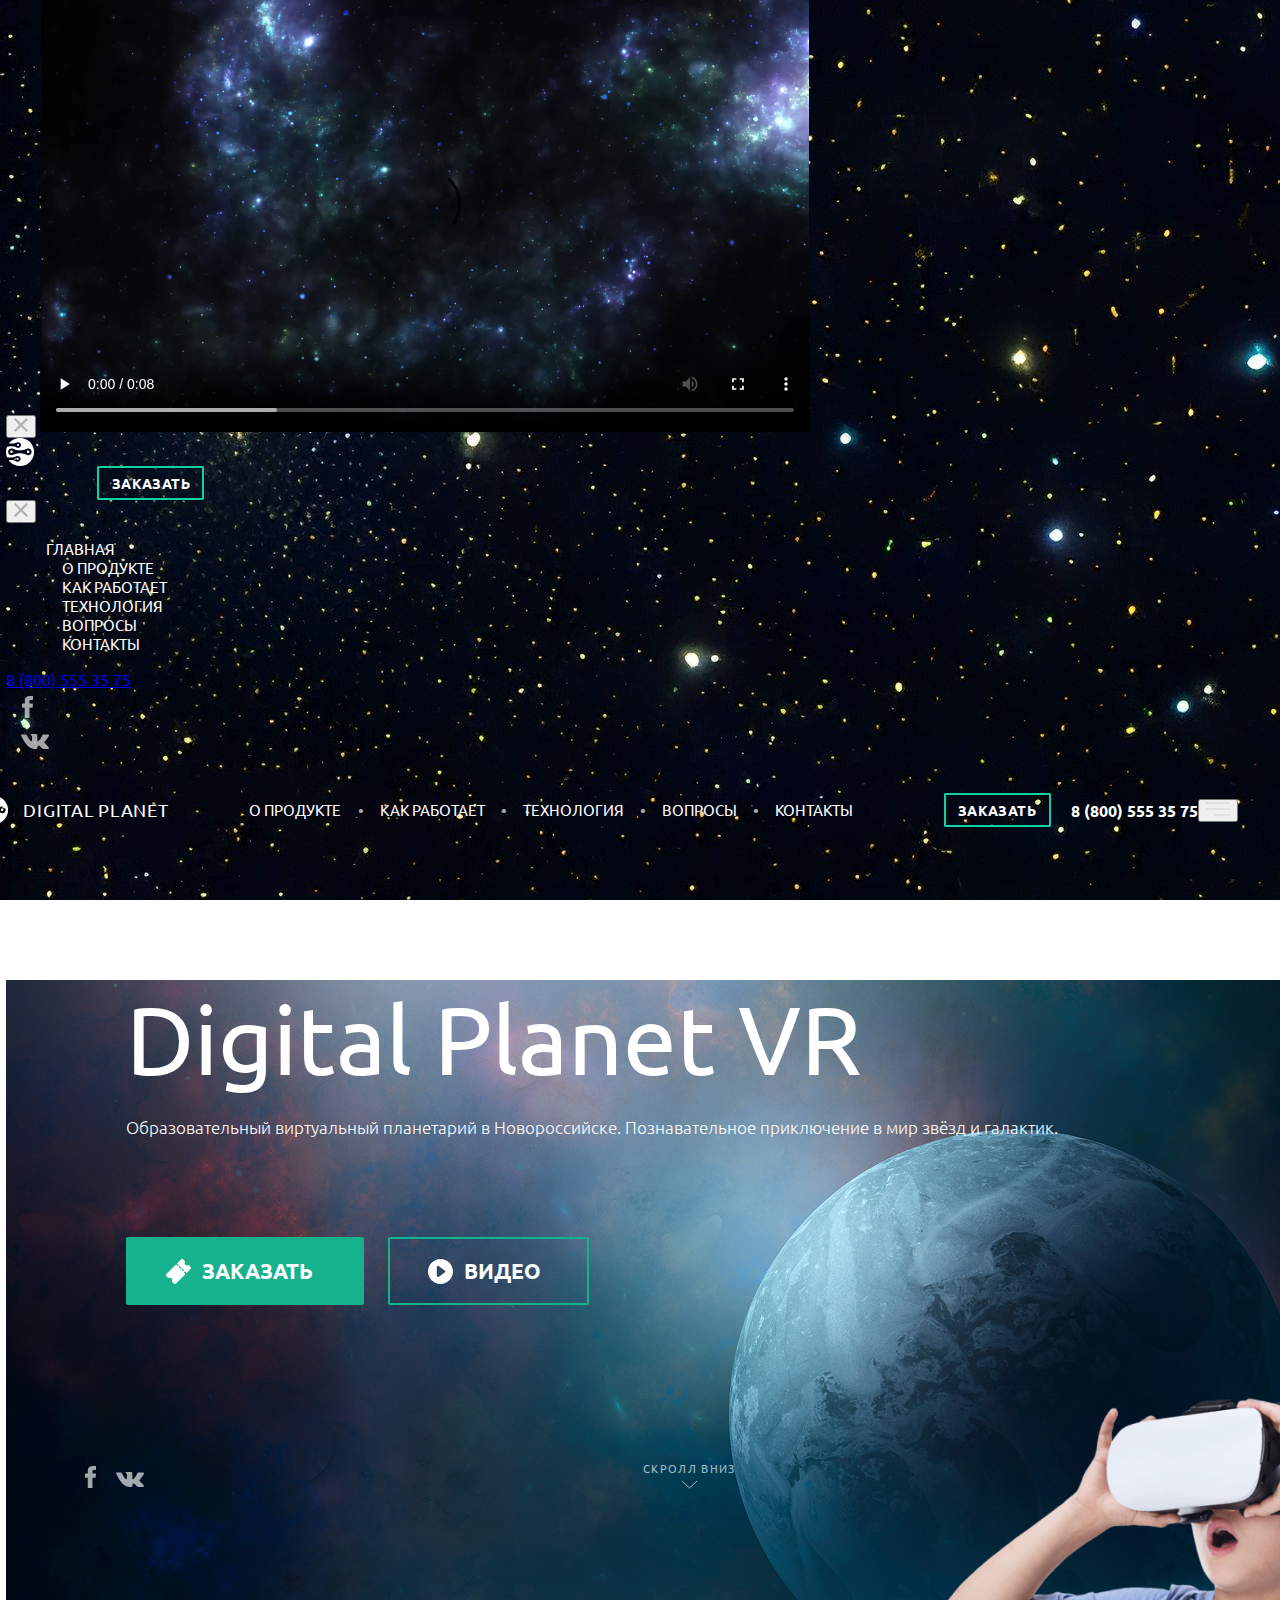
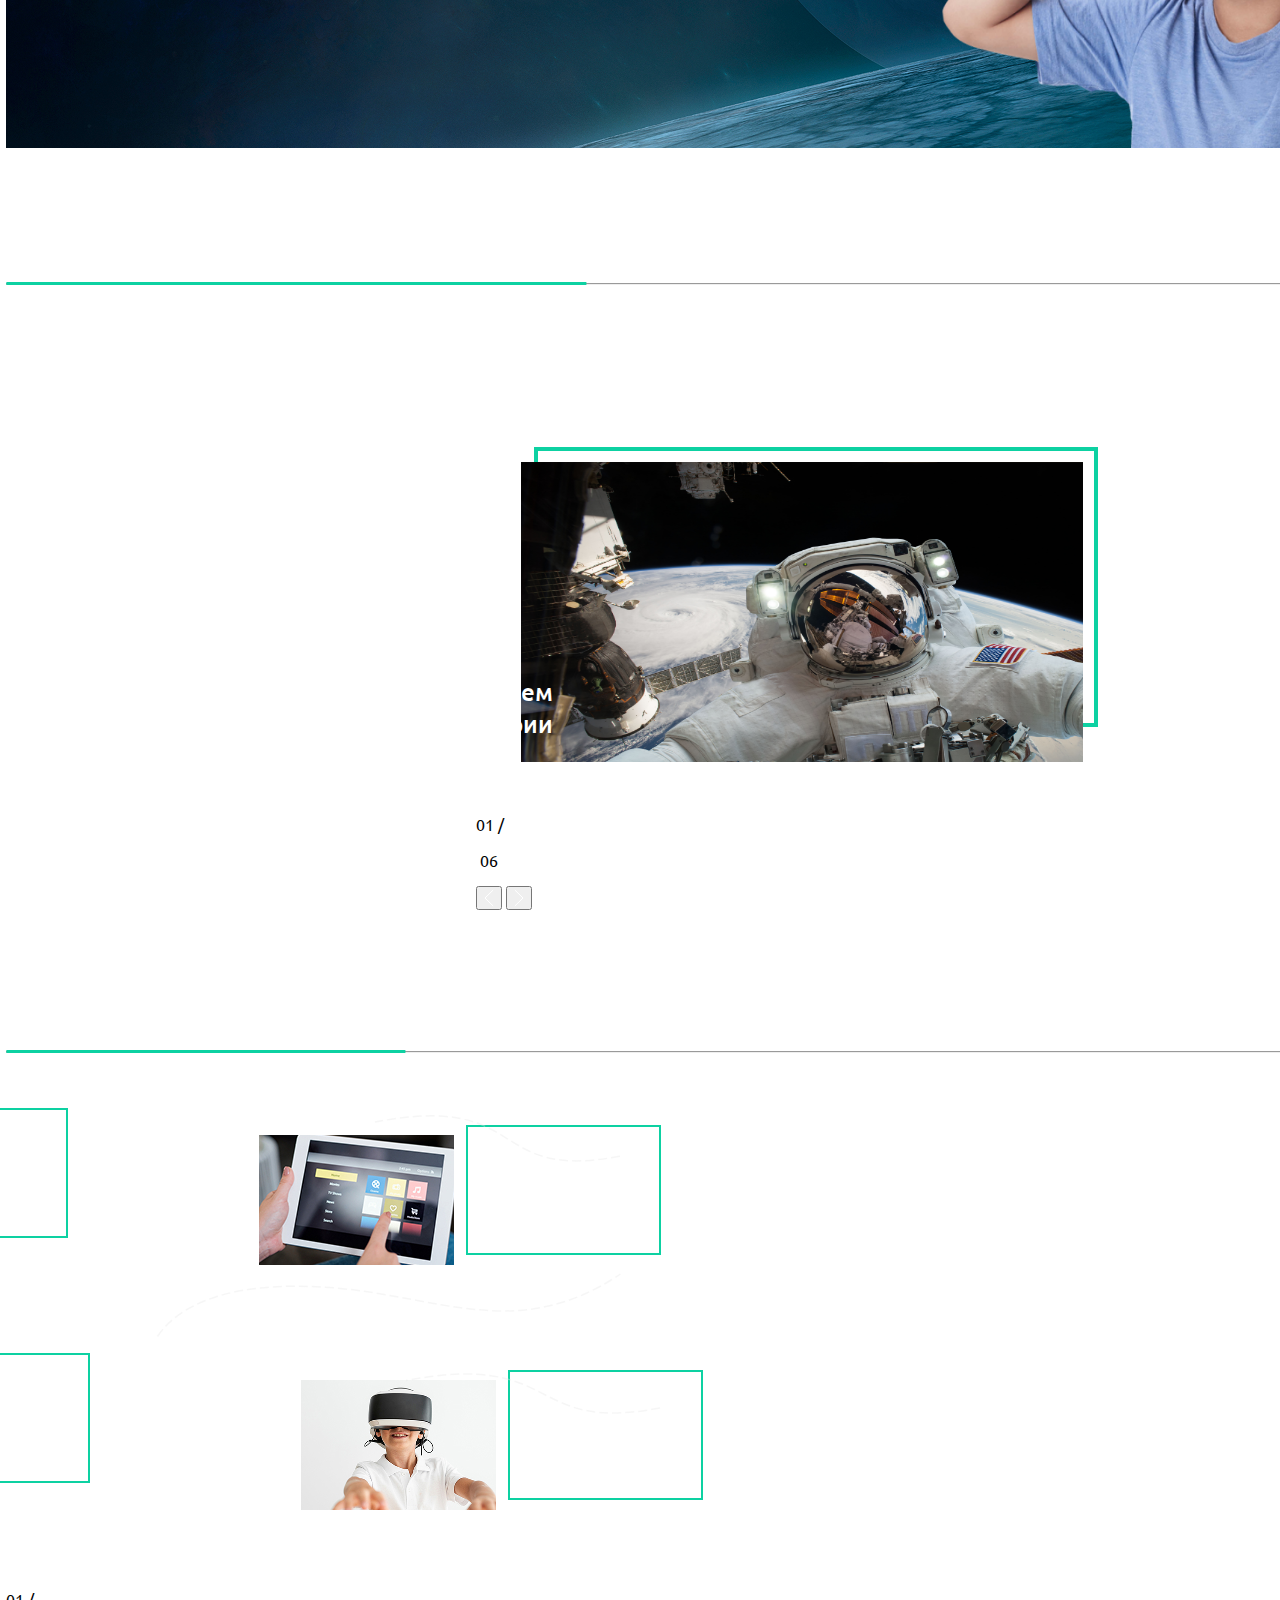
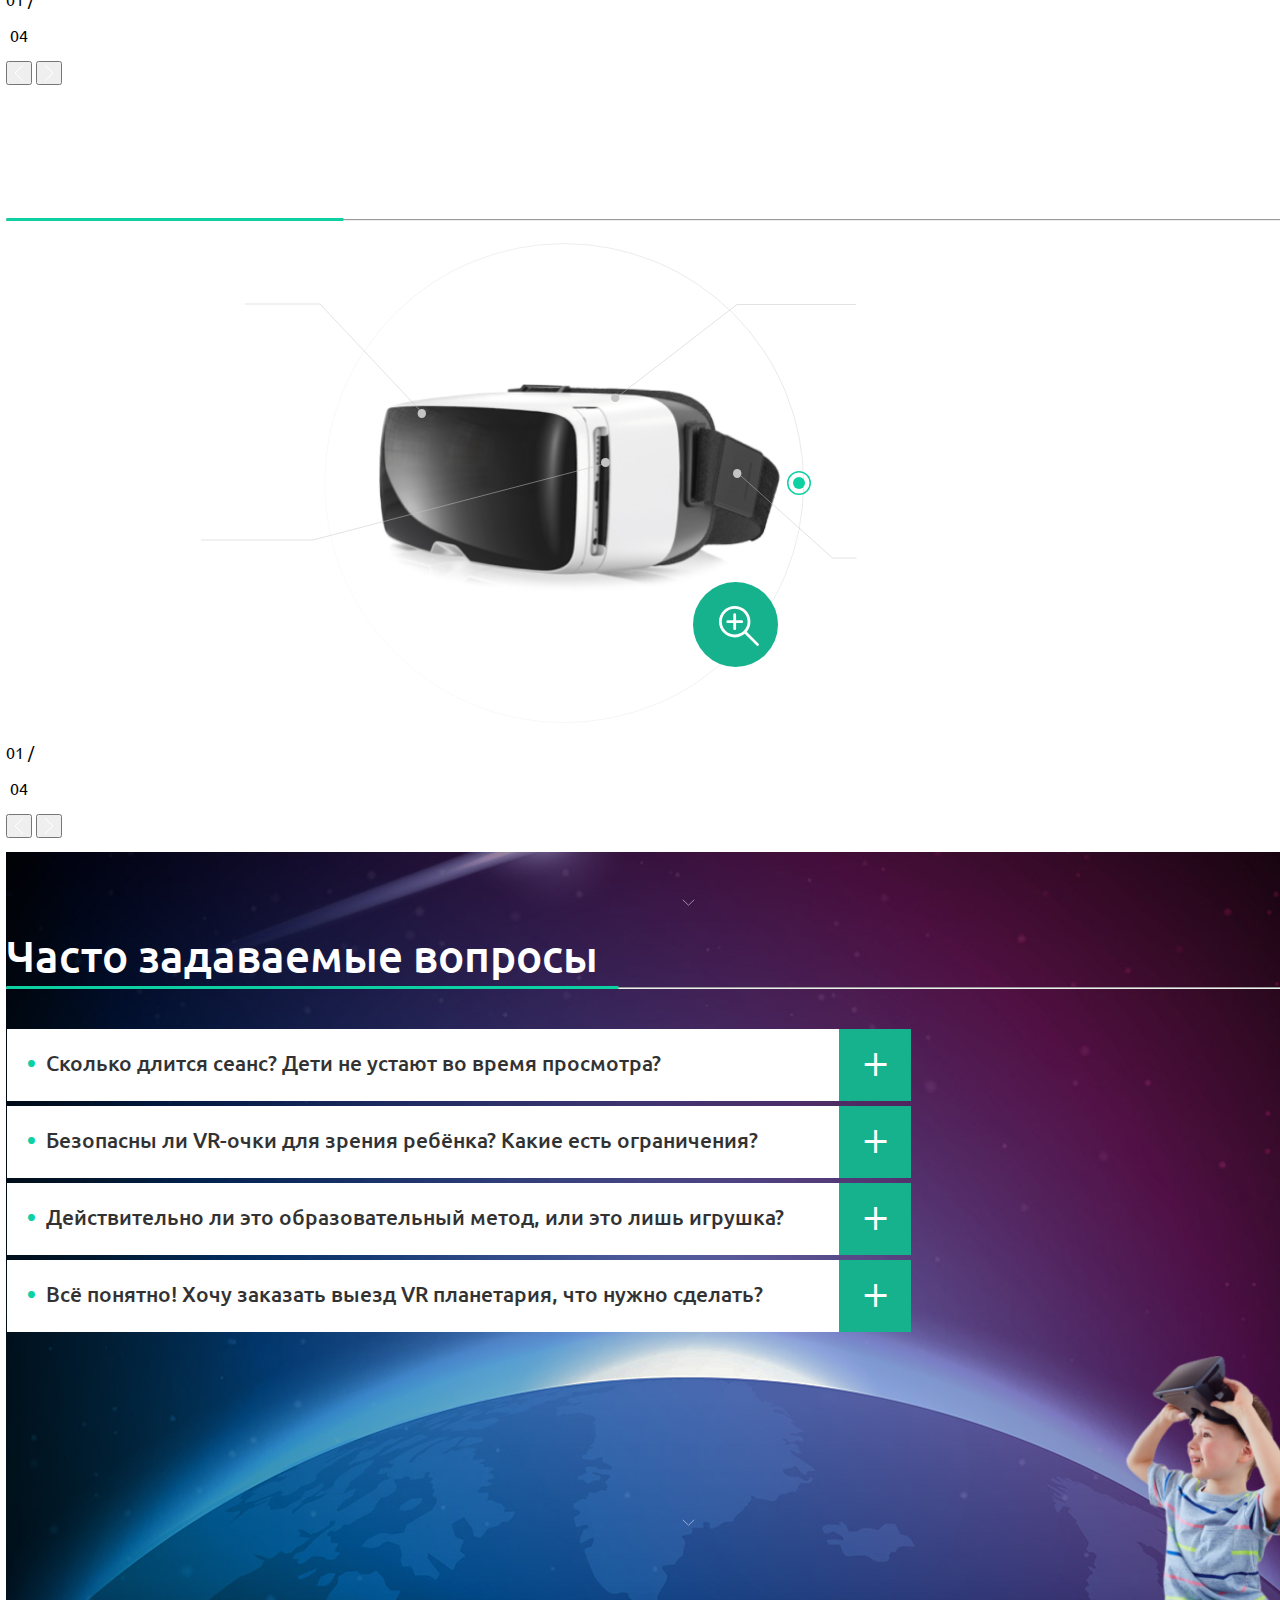
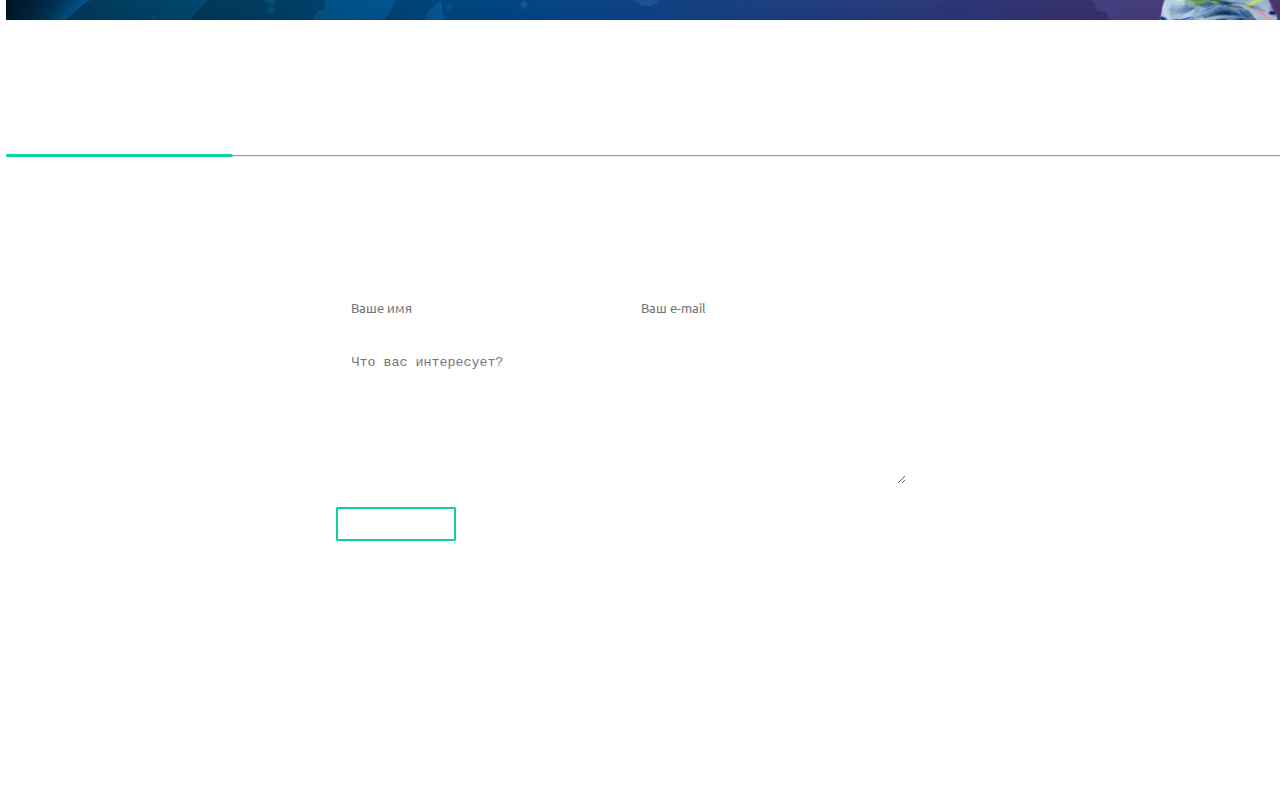
<file: index.html>
<!DOCTYPE html>
<html lang="ru">
    <head>
        <meta charset="utf-8">
        <meta name="viewport" content="width=device-width, initial-scale=1">
        <link href="css/main.css" rel="stylesheet">
        <link rel="preconnect" href="https://fonts.googleapis.com">
        <link rel="preconnect" href="https://fonts.gstatic.com" crossorigin>
        <link href="https://fonts.googleapis.com/css2?family=Ubuntu:ital,wght@0,300;0,400;0,500;0,700;1,300;1,400;1,500;1,700&display=swap" rel="stylesheet">
        <title>Digital Planet</title>
    </head>
    <body>
    <section class="order">
        <button class="order-close-button close-button"><img src="img/cross.svg"></button>
        <h4>Закажите VR планетарий</h4>
        <p>Оставьте ваши контактные данные, мы обработаем заявку в течении двух рабочих дней и перезвоним вам.</p>
        <form class="order-form">
            <input
                type="text"
                id="orderusname" 
                name="order-user-name" 
                placeholder="Ваше имя"
                class="order-input-name"
                required>
            <span class="error" id="nameError">Неверный ввод</span>
            <input
                type="tel"
                id="orderustel" 
                name="order-user-tel" 
                placeholder="Ваш телефон"
                class="order-input-tel"
                required>
            <span class="error" id="telError"></span>
            <input
                type="submit"
                id="suborder"
                name="user-order"
                placeholder="Отправить"
                class="submit-order">
        </form>
    </section>
    <section class="success">
        <button class="success-close-button close-button"><img src="img/cross.svg"></button>
        <img class="success-img" src="img/Success.png" width="60" height="60">
        <h4>Сообщение успешно отправлено!</h4>
        <p>Мы обязательно свяжемся с вами в ближайшее время и подробно ответим на ваш вопрос, будьте на связи!</p>
        <button class="success-ok">ок</button>
    </section>
    <section class="video">
        <button class="video-close-button"><img src="img/cross.svg"></button>
        <video width="770" height="432" controls> 
            <source src="img/215697_tiny.mp4" type="video/mp4">
        </video>
    </section>
    <section class="mobile-menu">
        <div class="menu-header">
            <a class="logo menu-logo" href="index.html">
                <img class="logoreg" src="img/logo.svg"> 
                <img class="logohover" src="img/logo-hover.svg">
            </a>
            <button class="header-order menu-header-order">Заказать</button>
            <button class="menu-close-button"><img src="img/cross.svg"></button>
        </div>
        <ul class="menu-page-list">
            <li class="page-title">
                <button class="page-title-button main-page-button">Главная</button>
            </li>
            <li class="page-title">
                <button class="page-title-button about-button">О продукте</button>
            </li>
            <li class="page-title">
                <button class="page-title-button how-button">Как работает</button>
            </li>
            <li class="page-title">
                <button class="page-title-button tech-button">Технология</button>
            </li>
            <li class="page-title">
                <button class="page-title-button QA-button">Вопросы</button>
            </li>
            <li class="page-title">
                <button class="page-title-button contacts-button">Контакты</button>
            </li>                
        </ul>
        <a class="menu-telephone" href="tel:88005553575">8 (800) 555 35 75</a>
        <div class="menu-social-networks">
            <a class="facebook" href="https://facebook.com"><img src="img/fb.svg" width="11" height="22"></a>
            <a class="vk" href="https://vk.com"><img src="img/vk.svg" width="28" height="15"></a>
        </div>
    </section>       
    <section class="page">
        <header>
            <a class="logo" href="index.html">
                <img class="logoreg" src="img/logo.svg"> 
                <img class="logohover" src="img/logo-hover.svg">
                <p>Digital Planet</p>
            </a>
            <ul class="page-list">
                <li class="page-title">
                    <button class="page-title-button about-button">О продукте</button>
                </li>
                <li>•</li>
                <li class="page-title">
                    <button class="page-title-button how-button">Как работает</button>
                </li>
                <li>•</li>
                <li class="page-title">
                    <button class="page-title-button tech-button">Технология</button>
                </li>
                <li>•</li>
                <li class="page-title">
                    <button class="page-title-button QA-button">Вопросы</button>
                </li>
                <li>•</li>
                <li class="page-title">
                    <button class="page-title-button contacts-button">Контакты</button>
                </li>                
            </ul>
            <button class="header-order">Заказать</button>
            <a class="telephone" href="tel:88005553575">8 (800) 555 35 75</a>
            <button class="menu">
                <img src="img/menu.svg">
        </header> 
    <section class="bg-1">
    <section class="main-page part">
        <main class="main-main-page">
            <h1> Digital Planet VR</h1>
            <p class="main-description">Образовательный виртуальный планетарий в Новороссийске.
                Познавательное приключение в мир звёзд и галактик.</p>
            <div class="main-buttons">
                <button class="main-button main-button-order">
                    <img class="main-button-pic" src="img/order-pic.svg">
                    <p class="main-button-text">Заказать</p>
                </button>
                <button class="main-button main-button-video">
                    <img class="main-button-pic" src="img/vid-pic.svg">
                    <p class="main-button-text">Видео</p>
            </button>
            </div>
        </main>
        <footer class="main-page-footer">            
            <div class="social-networks">
                <a class="facebook" href="https://facebook.com"><img src="img/fb.svg" width="11" height="22"></a>
                <a class="vk" href="https://vk.com"><img src="img/vk.svg" width="28" height="15"></a>
            </div>
            <button class="main-page-scroll">
                <p>Скролл вниз</p> 
                <img src="img/scroll.svg"> 
            </button>
        </footer>
    </section>
    </section>
    <section class="bg-2">
    <section class="container">
    <section class="about part">
        <main class="about-main">
            <h2 class="about-title">Что такое VR-планетарий?&nbsp&nbsp</h2>
            <hr class="underline">
            <div class="about-flex">
                    <p class="about-description">Это образовательная программа, использующая технологию виртуальной реальности. <br> <br>
                        Зрителям выдаются очки виртуальной реальности, оператор запускает сеанс планетария на всех очках одновременно. В коллекции фильмов идут обучающие картины о космосе, астрономии  и обществознании. <br> <br>
                        За счёт реалистичности  и имитации игры такое обучение повышает мотивацию и стимулирует активную мозговую деятельность ребёнка. </p>
                    <div class="about-gallery-section">
                        <article class="about-gallery">
                            <div class="gallery-rectangle"></div>
                            <ul class="gallery">
                                <li class="gallery-image gallery-shown"><img src="img/astronaut.jpg" height="300" width="561.82"></li>
                                <li class="gallery-image gallery-hidden"><img src="img/pic1.jpg" height="300" width="561.82"></li>
                                <li class="gallery-image gallery-hidden"><img src="img/pic2.jpg" height="300" width="561.82"></li>
                                <li class="gallery-image gallery-hidden"><img src="img/pic3.jpg" height="300" width="561.82"></li>
                                <li class="gallery-image gallery-hidden"><img src="img/pic4.jpg" height="300" width="561.82"></li>
                                <li class="gallery-image gallery-hidden"><img src="img/pic5.jpg" height="300" width="561.82"></li>
                            </ul>
                            <h3 class="about-gallery-title"> Что показываем в планетарии</h3>
                        </article>
                        <article class = "switch-buttons gallery-buttons">
                            <p>&nbsp</p><p class="switch-count switch-count-gallery">01 /</p><p class="switch-count-all">&nbsp06</p>
                            <button class="switch switch-back gallery-switch-back">
                                <img class="switchbackreg" src="img/switch.svg">
                                <img class="switchbackhover" src="img/switchhover.svg">
                            </button>
                            <button class="switch switch-forward gallery-switch-forward">
                                <img class="switchforwardreg" src="img/switch.svg">
                                <img class="switchforwardhover" src="img/switchhover.svg">
                            </button>
                        </article>
                    </div>
                </div>
        </main>
        <footer class="about-footer">            
            <button class="scroll"> <img class="scroll-img" src="img/scroll.svg"> </button>
        </footer>
    </section>
    <section class="how part">
        <main class="how-main">
            <img class="path-1" src="img/paths/1-2.svg">
            <img class="path-2" src="img/paths/2-3.svg">
            <img class="path-3" src="img/paths/3-4.svg">
            <h2 class="how-title">Как это работает?&nbsp&nbsp</h2>
            <hr class="underline">
            <ul class="how-sequence">
                <li class = "how-action how-action-1 how-shown">
                    <div class = "action-photo">
                        <div class="action-number">
                            <p>1</p>
                        </div>
                        <img class="action-img" src="img/action-1.jpg" width="195" height="130">
                        <div class="action-rectangle"></div>
                    </div>
                    <div class= "action-caption">
                        <h4 class="action-title">Готовим
                            инвентарь</h4>
                        <p class="action-caption-text">Наши специалисты готовят каждые VR-очки к использованию, обрабатывая устройства специальным средством для ухода после каждого сеанса.</p>
                    </div>
                </li>
                <li class = "how-action how-action-2 how-hidden">
                    <div class = "action-photo">
                        <div class="action-number">
                            <p>2</p>
                        </div>
                        <img class="action-img" src="img/action-2.jpg" width="195" height="130">
                        <div class="action-rectangle"></div>
                    </div>
                    <div class= "action-caption">
                        <h4 class="action-title">Выбираем фильм</h4>
                        <p class="action-caption-text">В нашем архиве есть образовательные фильмы по теме космоса, астрологиии обществознания. Мы работаем с самым крупным производителем мультимедиа продуктов в РФ.</p>
                    </div>
                </li>
                    <li class = "how-action how-action-3 how-hidden">
                    <div class = "action-photo">
                        <div class="action-number">
                            <p>3</p>
                        </div>
                        <img class="action-img" src="img/action-3.jpg" width="195" height="130">
                        <div class="action-rectangle"></div>
                    </div>
                    <div class= "action-caption">
                        <h4 class="action-title">Надеваем VR-очки</h4>
                        <p class="action-caption-text">Ученики получают VR-очки, наш техник помогает им разобраться как правильно надеть очки и закрепить их на голове. Для ребят со зрением, отличным от 100%, техник настраивает диоптрии.</p>
                    </div>
                </li>
                <li class = "how-action how-action-4 how-hidden">
                    <div class = "action-photo">
                        <div class="action-number">
                            <p>4</p>
                        </div>
                        <img class="action-img" src="img/action-4.jpg" width="195" height="130">
                        <div class="action-rectangle"></div>
                    </div>
                    <div class= "action-caption">
                        <h4 class="action-title">Исследуем галактики!</h4>
                        <p class="action-caption-text">Ребята окунаются в виртуальные миры и с удовольтсием изучают всё вокруг. После показа остаются яркие эмоции и запоминаются важные моменты о планетах, звёздах и галактике.</p>
                    </div>
                </li>
            </ul>
            <article class = "switch-buttons how-buttons">
                <p>&nbsp</p><p class="switch-count how-switch-count">01 /</p><p class="switch-count-all">&nbsp04</p>
                <button class="switch switch-back how-switch-back">
                    <img class="switchbackreg" src="img/switch.svg">
                    <img class="switchbackhover" src="img/switchhover.svg">
                </button>
                <button class="switch switch-forward how-switch-forward">
                    <img class="switchforwardreg" src="img/switch.svg">
                    <img class="switchforwardhover" src="img/switchhover.svg">
                </button>
            </article>
        </main>
        <footer class="how-footer">            
            <button class="scroll"> <img class="scroll-img" src="img/scroll.svg"> </button>
        </footer> 
    </section>
    <section class="tech part">
        <main class="tech-main">
            <img class="ring" src="img/arrows/ring.svg">
            <div class="ellipse">
                <img class="ellipse-pic" src="img/Ellipse.png" width="408" height="408">
                <img class="VR-glasses" src="img/Masters Glass VR-iii.png" width="417" height="214">
                <img class="dot-on-glasses dotVR-1" src="img/dot.svg">
                <button class="magnifier"><img src="img/magnifier.svg" width="40" height="40"></button>
            </div>
            <img class="arrow-1" src="img/arrows/arrow-1.svg">
            <img class="arrow-2" src="img/arrows/arrow-2.svg">
            <img class="arrow-3" src="img/arrows/arrow-3.svg">
            <img class="arrow-4" src="img/arrows/arrow-4.svg">
            <h2 class="tech-title">VR-технология&nbsp&nbsp</h2>
            <hr class="underline">
            <ul class="tech-description">
                <li class="tech-description-piece tech-description-piece-1 tech-description-piece-shown">
                    <h4>Masters Glass VR-iii</h4>
                    <p>Используем только оригинальные импортные VR-очки. Технологии протестированы и безопасны для глаз. Напряжение во время просмотра — как при прогулке за счёт качественного обёъмного  изображения.</p>
                </li>
                <li class="tech-description-piece tech-description-piece-2 tech-description-piece-hidden">
                    <h4>Безопасность</h4>
                    <p>Зритель всегда находится в центре зала, и четко зафиксирован в пространстве, что делает просмотр понятным и комфортным. Технология виртуальной реальности не портит зрение, а эффект присутствия развивает креативность и пространственное мышление.</p>
                </li>
                <li class="tech-description-piece tech-description-piece-3 tech-description-piece-hidden">
                    <h4>Оборудование</h4>
                    <p>Все фильмы воспроизводятся при помощи встроенных в очки экранов мобильных телефонов ведущих брендов. Наши техники привезут всё оборудование с собой: от вас нужно лишь помещение для урока.</p>
                </li>
                <li class="tech-description-piece tech-description-piece-4 tech-description-piece-hidden">
                    <h4>Система крепления</h4>
                    <p>Подходит под любой размер головы, даже для первоклассника. Во время просмотра не получится навредить голове ребёнка за счёт тщательно проработанной конструкции очков.</p>
                </li>
            </ul>
            <article class = "switch-buttons tech-buttons">
                <p>&nbsp</p><p class="switch-count tech-switch-count">01 /</p><p class="switch-count-all">&nbsp04</p>
                <button class="switch switch-back tech-switch-back">
                    <img class="switchbackreg" src="img/switch.svg">
                    <img class="switchbackhover" src="img/switchhover.svg">
                </button>
                <button class="switch switch-forward tech-switch-forward">
                    <img class="switchforwardreg" src="img/switch.svg">
                    <img class="switchforwardhover" src="img/switchhover.svg">
                </button>
            </article>
        </main>
        <footer class="tech-footer">            
            <button class="scroll"> <img class="scroll-img" src="img/scroll.svg"> </button>
        </footer>
    </section>
    <section class="QA part">
        <main class="QA-main">
            <h2 class="QA-title">Часто задаваемые вопросы&nbsp&nbsp</h2>
            <hr class="underline">
            <ul class="questions">
                <li class="question">
                    <div class="question-bar">
                        <p class="dot">•</p>
                        <div class="question-bar-content">
                            <h5>Сколько длится сеанс? Дети не устают во время просмотра?</h5>
                            <button class="plus-pic"><p>+</p></button>
                        </div>
                    </div>
                    <p class="answer answer-hidden">пупупу</p>
                </li>
                <li class="question">
                    <div class="question-bar">
                        <p class="dot">•</p>
                        <div class="question-bar-content">
                            <h5>Безопасны ли VR-очки для зрения ребёнка? Какие есть ограничения?</h5>
                            <button class="plus-pic"><p>+</p></button>
                        </div>
                    </div>
                    <p class="answer answer-hidden">VR-очки были разработаны специально для того, чтобы каждый человек, независимо от возраста, качества зрения и опыта использования аналогичных продуктов мог безопасно и легко пользоваться этой технологией. У нас есть сертификат качества продукции и лицензия для её использования на территории РФ. Для людей с зрением, отличным от идеального, на VR-очках предусмотрена регулировка диоптрий.</p>
                </li>
                <li class="question">
                    <div class="question-bar">
                        <p class="dot">•</p>
                        <div class="question-bar-content">
                            <h5>Действительно ли это образовательный метод, или это лишь игрушка?</h5>
                            <button class="plus-pic"><p>+</p></button>
                        </div>
                    </div>
                    <p class="answer answer-hidden">пупупу</p>
                </li>
                <li class="question">
                    <div class="question-bar">
                        <p class="dot">•</p>
                        <div class="question-bar-content">
                            <h5>Всё понятно! Хочу заказать выезд VR планетария, что нужно сделать?</h5>
                            <button class="plus-pic"><p>+</p></button>
                        </div>
                    </div>
                    <p class="answer answer-hidden">пупупу</p>
                </li>
            </ul>
        </main>
        <footer class="QA-footer">            
            <button class="scroll"> <img class="scroll-img" src="img/scroll.svg"> </button>
        </footer>
    </section>
    <section class="contacts part">
        <main class="contacts-main">
            <h2>Контакты&nbsp&nbsp</h2>
            <hr class="underline">
            <article class="contacts-article">
                <ul class="cities">
                    <li class="city">
                        <h4>Новороссийск</h4>
                        <a class="city-telephone" href="tel:+79234650141">+7 (923) 465 – 01 – 41</a>
                        <a class="city-email" href="mailto:digitalPlanetNR@mail.ru">digitalPlanetNR@mail.ru</a>
                    </li>
                    <li class="city">
                        <h4>Москва</h4>
                        <a class="city-telephone" href="tel:+74958552419">+7 (495) 855 – 24 – 19</a>
                        <a class="city-email" href="mailto:digitalPlanetMoscow@mail.ru">digitalPlanetMoscow@mail.ru</a>
                    </li>
                    <li class="city">
                        <h4>Саратов</h4>
                        <a class="city-telephone" href="tel:+79422212178">+7 (942) 221 – 21 – 78</a>
                        <a class="city-email" href="mailto:digitalPlanetSaratov@mail.ru">digitalPlanetSaratov@mail.ru</a>                        
                    </li>
                </ul>
                <div class="more-questions">
                    <h4>Остались вопросы? Задайте их нам!</h4>    
                    <p>Мы обязательно свяжемся с вами в течение двух рабочих дней</p>
                    <form class="questions-form">
                        <div class="more-questions-top">
                            <input 
                                type="text" 
                                id="usname" 
                                name="user-name" 
                                placeholder="Ваше имя"
                                class="input-name" required>
                            <input 
                                type="email" 
                                id="usemail" 
                                name="user-email" 
                                placeholder="Ваш e-mail"
                                class="input-email" required>
                        </div>
                        <textarea 
                            type="text" 
                            id="usquestion" 
                            name="user-question" 
                            placeholder="Что вас интересует?"
                            class="input-text" required></textarea>
                        <input
                            type="submit"
                            id="subquestion"
                            name="user-question-submit"
                            placeholder="Отправить"
                            class="submit-question">      
                    </form>       
                </div>
            </article>
        </main>
        <footer class="contacts-footer">
            <p>© Digital Planet, 2019</p>
            <p class="copyrite">Детский VR планетарий. Все права защищены.</p>
            <div class="social-networks-end">
                <a class="facebook-end" href="https://facebook.com"><img src="img/fb.svg" width="8.25" height="16.5"></a>
                <a class="vk-end" href="https://vk.com"><img src="img/vk.svg" width="23" height="11.25"></a>
            </div>
        </footer>
    </section>
    </section>
    </section>
    </section>
    <script src="js/digitalplanet.js"></script>
    <script src="js/blockswitcher.js"></script>
    <script src="js/qa.js"></script>
    </body>
</html>
</file>
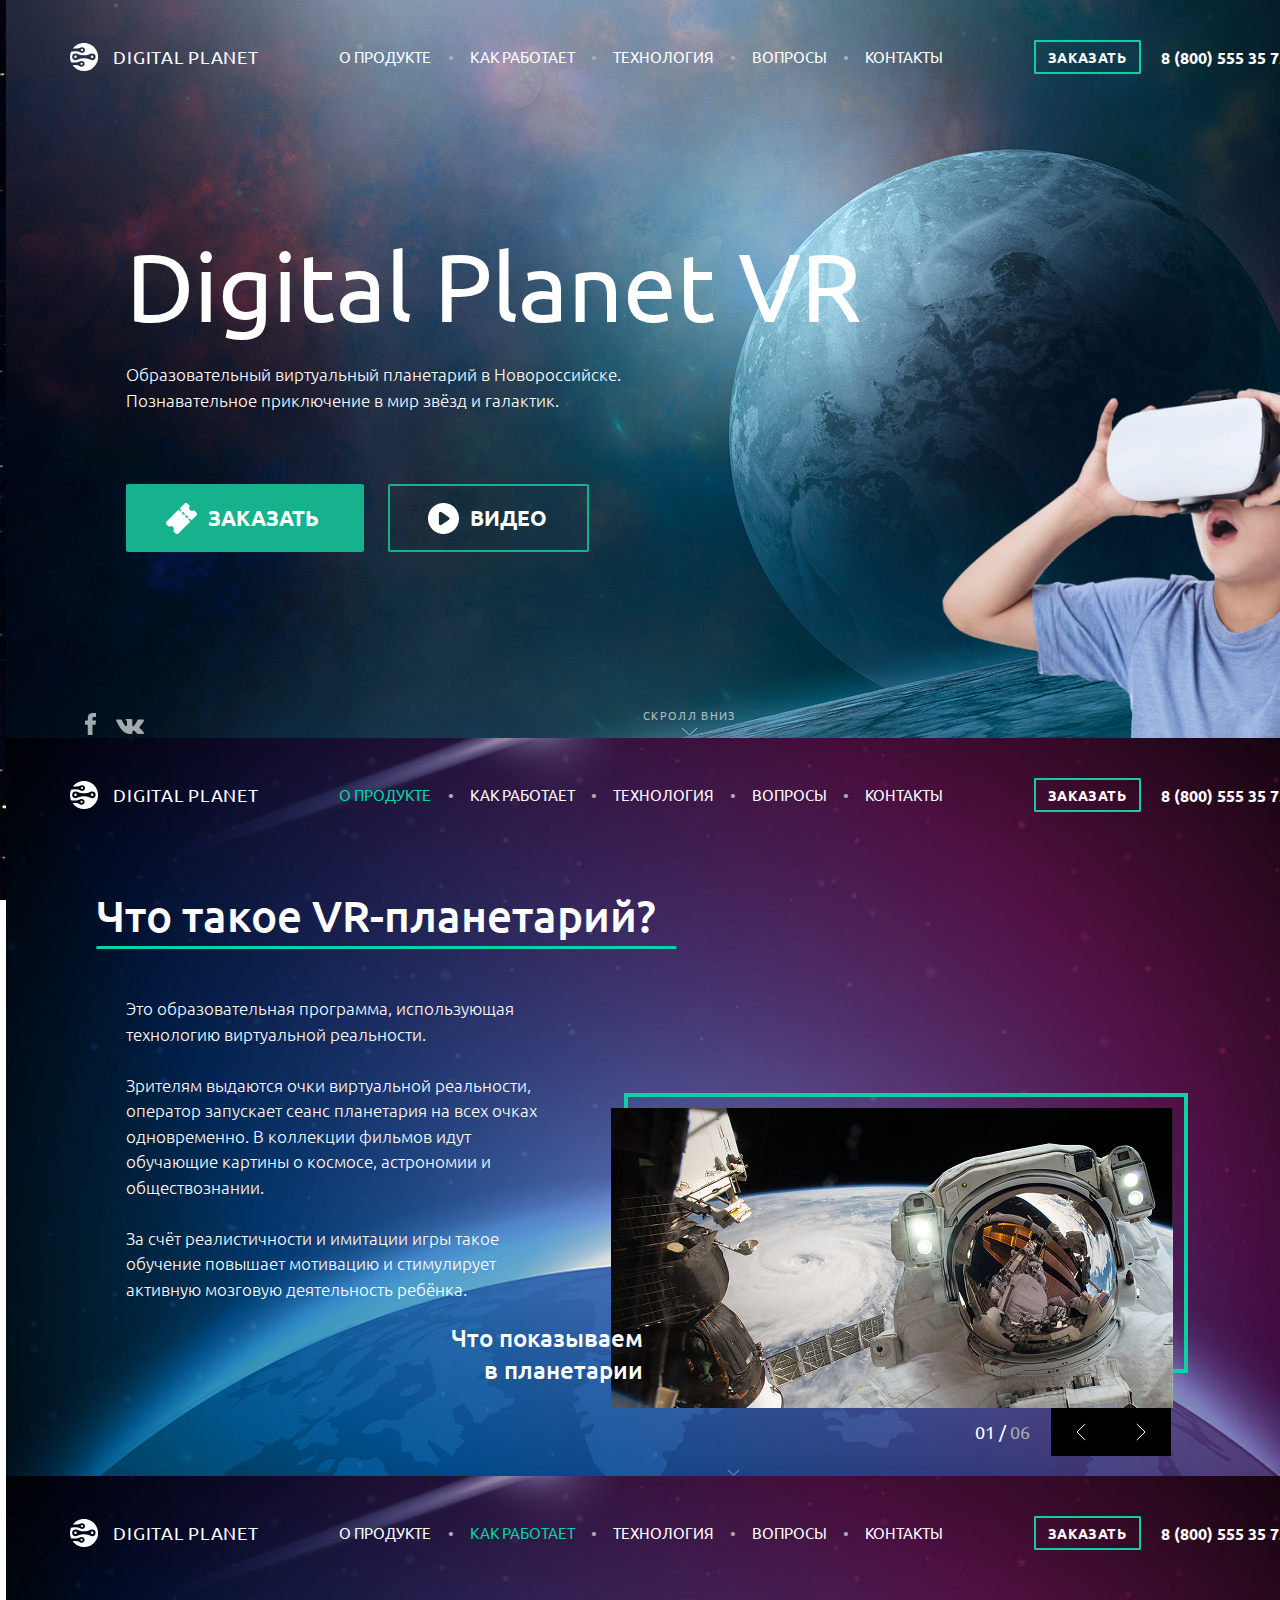
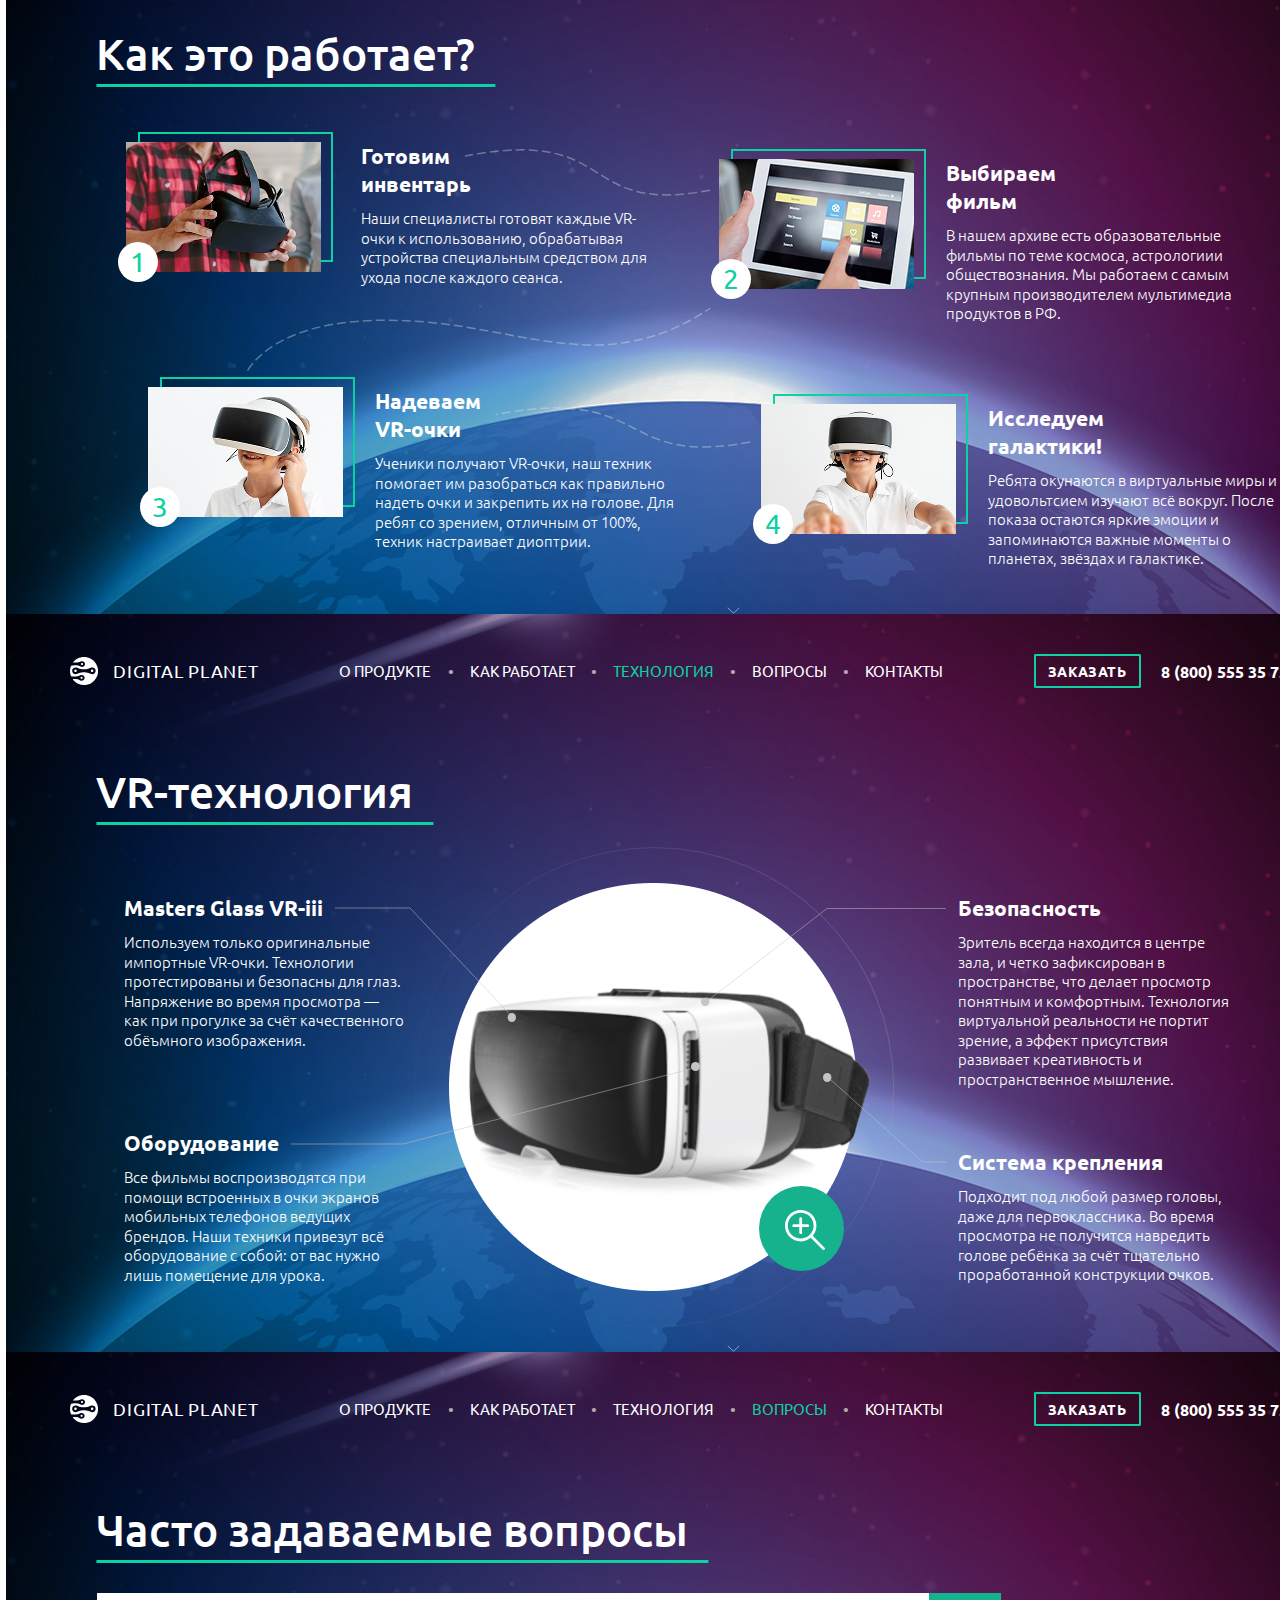
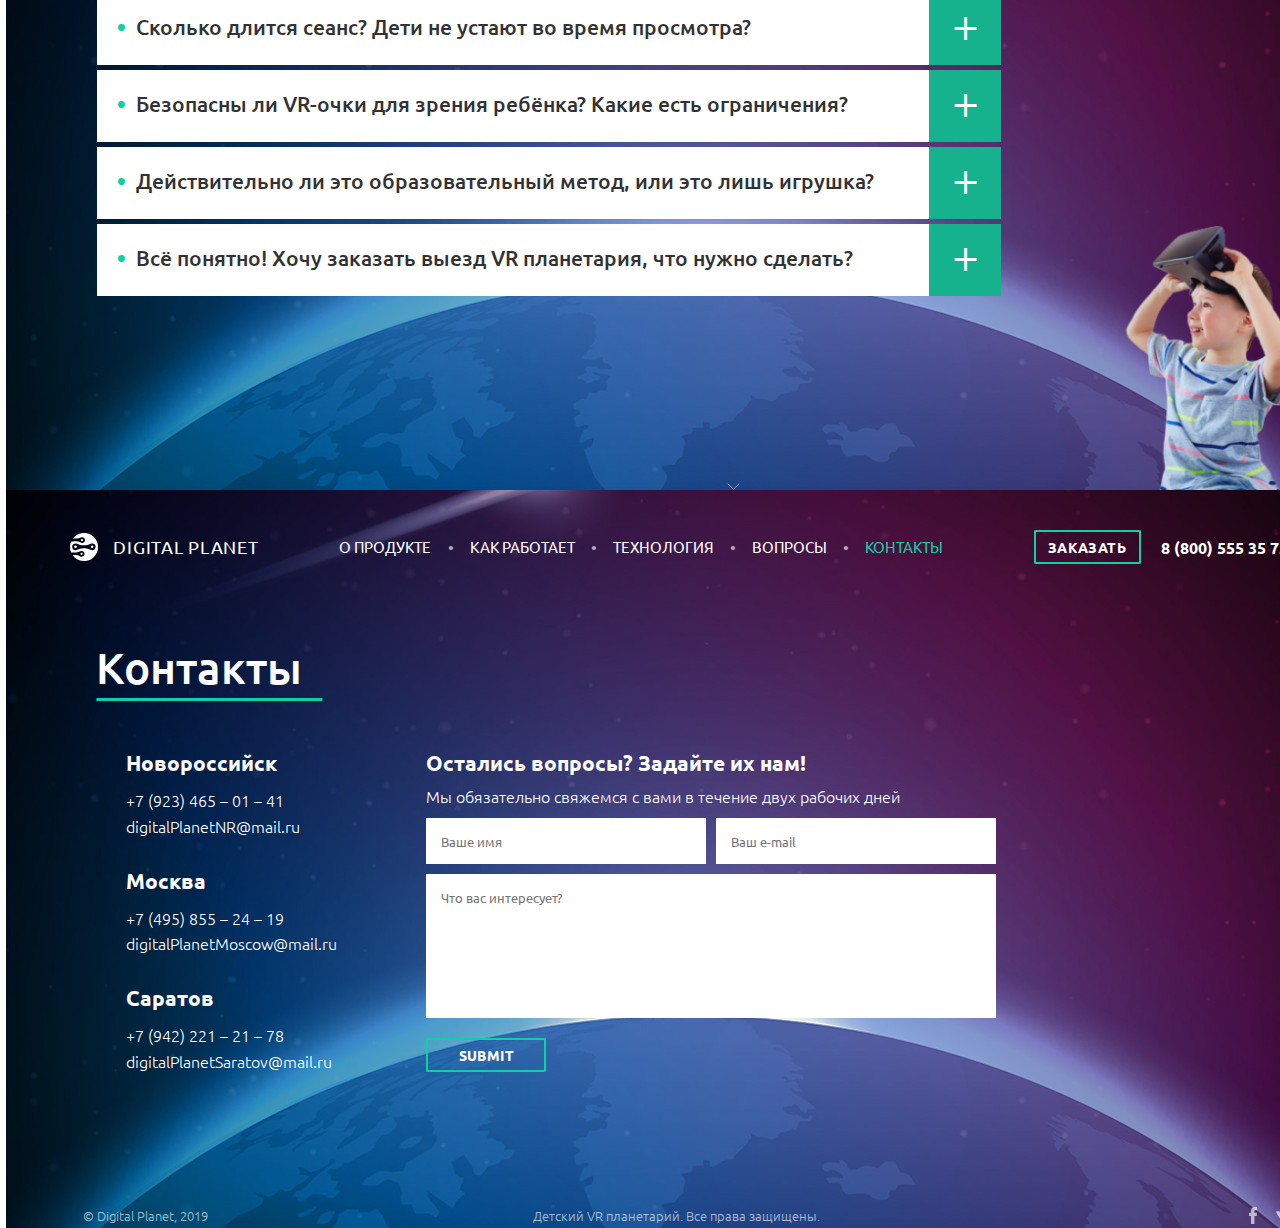
<file: digitalplanet.html>
<!DOCTYPE html>
<html lang="ru">
    <head>
        <meta charset="utf-8">
        <link href="css/main.css" rel="stylesheet">
        <link rel="preconnect" href="https://fonts.googleapis.com">
        <link rel="preconnect" href="https://fonts.gstatic.com" crossorigin>
        <link href="https://fonts.googleapis.com/css2?family=Ubuntu:ital,wght@0,300;0,400;0,500;0,700;1,300;1,400;1,500;1,700&display=swap" rel="stylesheet">
        <title>Digital Planet</title>
    </head>
    <body>
    <section class="order">
        <button class="order-close-button close-button"><img src="img/+.svg"></button>
        <h4>Закажите VR планетарий</h4>
        <p>Оставьте ваши контактные данные, мы обработаем заявку в течении двух рабочих дней и перезвоним вам.</p>
        <form class="order-form">
            <input
                type="text"
                id="orderusname" 
                name="order-user-name" 
                placeholder="Ваше имя"
                class="order-input-name"
                required>
            <span class="error" id="nameError">Неверный ввод</span>
            <input
                type="tel"
                id="orderustel" 
                name="order-user-tel" 
                placeholder="Ваш телефон"
                class="order-input-tel"
                required>
            <span class="error" id="telError"></span>
            <input
                type="submit"
                id="suborder"
                name="user-order"
                placeholder="Отправить"
                class="submit-order">
        </form>
    </section>
    <section class="success">
        <button class="success-close-button close-button"><img src="img/+.svg"></button>
        <img class="success-img" src="img/Success.png" width="60" height="60">
        <h4>Сообщение успешно отправлено!</h4>
        <p>Мы обязательно свяжемся с вами в ближайшее время и подробно ответим на ваш вопрос, будьте на связи!</p>
        <button class="success-ok">ок</button>
    </section>
    <section class="page">
    <section class="main-page">
        <header class="header-first">
            <a class="logo" href="digitalplanet.html">
                <img class="logoreg" src="img/logo.svg"> 
                <img class="logohover" src="img/logo-hover.svg">
                Digital Planet
            </a>
            <ul class="page-list">
                <li class="page-title">
                    <button class="page-title-button about-button">О продукте</button>
                </li>
                <li>•</li>
                <li class="page-title">
                    <button class="page-title-button how-button">Как работает</button>
                </li>
                <li>•</li>
                <li class="page-title">
                    <button class="page-title-button tech-button">Технология</button>
                </li>
                <li>•</li>
                <li class="page-title">
                    <button class="page-title-button QA-button">Вопросы</button>
                </li>
                <li>•</li>
                <li class="page-title">
                    <button class="page-title-button contacts-button">Контакты</button>
                </li>                
            </ul>
            <button class="header-order">Заказать</button>
            <a class="telephone" href="tel:88005553575">8 (800) 555 35 75</a>
        </header>        
        <main class="main-main-page">
            <h1> Digital Planet VR</h1>
            <p class="main-description">Образовательный виртуальный планетарий в Новороссийске. <br>
                Познавательное приключение в мир звёзд и галактик.</p>
            <div class="main-buttons">
                <button class="main-button main-button-order">
                    <img class="main-button-pic" src="img/order-pic.png">
                    <p class="main-button-text">Заказать</p>
                </button>
                <button class="main-button main-button-video">
                    <img class="main-button-pic" src="img/vid-pic.png">
                    <p class="main-button-text">Видео</p>
            </button>
            </div>
        </main>
        <footer class="main-page-footer">            
            <div class="social-networks">
                <a class="facebook" href=""><img src="img/fb.svg" width="11" height="22"></a>
                <a class="vk" href=""><img src="img/vk.svg" width="28" height="15"></a>
            </div>
            <button class="main-page-scroll">
                <p>Скролл вниз</p> 
                <img class="main-page-scroll-img" src="img/scroll.svg"> 
            </button>
        </footer>
    </section>
    <section class="about non-main">
        <header>
            <a class="logo" href="digitalplanet.html">
                <img class="logoreg" src="img/logo.svg"> 
                <img class="logohover" src="img/logo-hover.svg">
                Digital Planet
            </a>
            <ul class="page-list">
                <li class="page-title">
                    <button class="page-title-button about-button active-title">О продукте</button>
                </li>
                <li>•</li>
                <li class="page-title">
                    <button class="page-title-button how-button">Как работает</button>
                </li>
                <li>•</li>
                <li class="page-title">
                    <button class="page-title-button tech-button">Технология</button>
                </li>
                <li>•</li>
                <li class="page-title">
                    <button class="page-title-button QA-button">Вопросы</button>
                </li>
                <li>•</li>
                <li class="page-title">
                    <button class="page-title-button contacts-button">Контакты</button>
                </li>                
            </ul>
            <button class="header-order">Заказать</button>
            <a class="telephone" href="tel:88005553575">8 (800) 555 35 75</a>
        </header>   
        <main class="about-main">
            <h2 class="about-title">Что такое VR-планетарий?&nbsp&nbsp</h2>
                <div class="about-flex">
                    <p class="about-description">Это образовательная программа, использующая технологию виртуальной реальности. <br> <br>
                        Зрителям выдаются очки виртуальной реальности, оператор запускает сеанс планетария на всех очках одновременно. В коллекции фильмов идут обучающие картины о космосе, астрономии  и обществознании. <br> <br>
                        За счёт реалистичности  и имитации игры такое обучение повышает мотивацию и стимулирует активную мозговую деятельность ребёнка. </p>
                    <div class="about-gallery-section">
                        <article class="about-gallery">
                            <div class="gallery-rectangle"></div>
                            <ul class="gallery">
                                <li class="gallery-image gallery-shown"><img src="img/astonaut.jpg" width="562" height="300"></li>
                                <li class="gallery-image gallery-hidden"><img src="img/planets.jpg" width="562" height="300"></li>
                                <li class="gallery-image gallery-hidden"><img src="img/telescope.jpg" width="562" height="300"></li>
                                <li class="gallery-image gallery-hidden"><img src="img/astonaut.jpg" width="562" height="300"></li>
                                <li class="gallery-image gallery-hidden"><img src="img/astonaut.jpg" width="562" height="300"></li>
                                <li class="gallery-image gallery-hidden"><img src="img/astonaut.jpg" width="562" height="300"></li>
                            </ul>
                            <h3 class="about-gallery-title"> Что показываем в планетарии</h3>
                        </article>
                        <article class = "about-gallery-buttons">
                            <p>&nbsp</p><p class="gallery-switch-count">01 /</p><p class="gallery-switch-count-all">&nbsp06</p>
                            <button class="gallery-switch gallery-switch-back">
                                <img class="switchbackreg" src="img/switch.svg">
                                <img class="switchbackhover" src="img/switchhover.svg">
                            </button>
                            <button class="gallery-switch gallery-switch-forward">
                                <img class="switchforwardreg" src="img/switch.svg">
                                <img class="switchforwardhover" src="img/switchhover.svg">
                            </button>
                        </article>
                    </div>
                </div>
        </main>
        <footer class="about-footer">            
            <button class="scroll"> <img class="scroll-img" src="img/scroll.svg"> </button>
        </footer>
    </section>
    <section class="how non-main">
        <header>
            <a class="logo" href="digitalplanet.html">
                <img class="logoreg" src="img/logo.svg"> 
                <img class="logohover" src="img/logo-hover.svg">
                Digital Planet
            </a>
            <ul class="page-list">
                <li class="page-title">
                    <button class="page-title-button about-button">О продукте</button>
                </li>
                <li>•</li>
                <li class="page-title">
                    <button class="page-title-button how-button active-title">Как работает</button>
                </li>
                <li>•</li>
                <li class="page-title">
                    <button class="page-title-button tech-button">Технология</button>
                </li>
                <li>•</li>
                <li class="page-title">
                    <button class="page-title-button QA-button">Вопросы</button>
                </li>
                <li>•</li>
                <li class="page-title">
                    <button class="page-title-button contacts-button">Контакты</button>
                </li>                
            </ul>
            <button class="header-order">Заказать</button>
            <a class="telephone" href="tel:88005553575">8 (800) 555 35 75</a>
        </header>   
        <main class="how-main">
            <img class="path-1" src="img/paths/1-2.svg">
            <img class="path-2" src="img/paths/2-3.svg">
            <img class="path-3" src="img/paths/3-4.svg">
            <h2 class="how-title">Как это работает?&nbsp&nbsp</h2>
            <ul class="how-sequence">
                <li class = "how-action how-action-1">
                    <div class = "action-photo">
                        <div class="action-rectangle"></div>
                        <img class="action-img" src="img/action-1.jpg">
                        <div class="action-number">
                            <p>1</p>
                        </div>
                    </div>
                    <div class= "action-caption">
                        <h4 class="action-title">Готовим
                            инвентарь</h4>
                        <p class="action-caption-text">Наши специалисты готовят каждые VR-очки к использованию, обрабатывая устройства специальным средством для ухода после каждого сеанса.</p>
                    </div>
                </li>
                <li class = "how-action how-action-2">
                    <div class = "action-photo">
                        <div class="action-rectangle"></div>
                        <img class="action-img" src="img/action-2.jpg">
                        <div class="action-number">
                            <p>2</p>
                        </div>
                    </div>
                    <div class= "action-caption">
                        <h4 class="action-title">Выбираем фильм</h4>
                        <p class="action-caption-text">В нашем архиве есть образовательные фильмы по теме космоса, астрологиии обществознания. Мы работаем с самым крупным производителем мультимедиа продуктов в РФ.</p>
                    </div>
                </li>
                    <li class = "how-action how-action-3">
                    <div class = "action-photo">
                        <div class="action-rectangle"></div>
                        <img class="action-img" src="img/action-3.jpg">
                        <div class="action-number">
                            <p>3</p>
                        </div>
                    </div>
                    <div class= "action-caption">
                        <h4 class="action-title">Надеваем VR-очки</h4>
                        <p class="action-caption-text">Ученики получают VR-очки, наш техник помогает им разобраться как правильно надеть очки и закрепить их на голове. Для ребят со зрением, отличным от 100%, техник настраивает диоптрии.</p>
                    </div>
                </li>
                <li class = "how-action how-action-4">
                    <div class = "action-photo">
                        <div class="action-rectangle"></div>
                        <img class="action-img" src="img/action-4.jpg">
                        <div class="action-number">
                            <p>4</p>
                        </div>
                    </div>
                    <div class= "action-caption">
                        <h4 class="action-title">Исследуем галактики!</h4>
                        <p class="action-caption-text">Ребята окунаются в виртуальные миры и с удовольтсием изучают всё вокруг. После показа остаются яркие эмоции и запоминаются важные моменты о планетах, звёздах и галактике.</p>
                    </div>
                </li>
            </ul>
        </main>
        <footer class="how-footer">            
            <button class="scroll"> <img class="scroll-img" src="img/scroll.svg"> </button>
        </footer> 
    </section>
    <section class="tech non-main">
        <header>
            <a class="logo" href="digitalplanet.html">
                <img class="logoreg" src="img/logo.svg"> 
                <img class="logohover" src="img/logo-hover.svg">
                Digital Planet
            </a>
            <ul class="page-list">
                <li class="page-title">
                    <button class="page-title-button about-button">О продукте</button>
                </li>
                <li>•</li>
                <li class="page-title">
                    <button class="page-title-button how-button">Как работает</button>
                </li>
                <li>•</li>
                <li class="page-title">
                    <button class="page-title-button tech-button active-title">Технология</button>
                </li>
                <li>•</li>
                <li class="page-title">
                    <button class="page-title-button QA-button">Вопросы</button>
                </li>
                <li>•</li>
                <li class="page-title">
                    <button class="page-title-button contacts-button">Контакты</button>
                </li>                
            </ul>
            <button class="header-order">Заказать</button>
            <a class="telephone" href="tel:88005553575">8 (800) 555 35 75</a>
        </header>   
        <main class="tech-main">
            <img class="ring" src="img/arrows/ring.svg">
            <div class="ellipse">
                <img src="img/Ellipse.png">
                <img class="VR-glasses" src="img/Masters Glass VR-iii.png" width="417" height="214">
                <button class="magnifier"><img src="img/magnifier.svg" width="40" height="40"></button>
            </div>
            <img class="arrow-1" src="img/arrows/arrow-1.svg">
            <img class="arrow-2" src="img/arrows/arrow-2.svg">
            <img class="arrow-3" src="img/arrows/arrow-3.svg">
            <img class="arrow-4" src="img/arrows/arrow-4.svg">
            <h2 class="tech-title">VR-технология&nbsp&nbsp</h2>
            <ul class="tech-description">
                <li class="tech-description-piece tech-description-piece-1">
                    <h4>Masters Glass VR-iii</h4>
                    <p>Используем только оригинальные импортные VR-очки. Технологии протестированы и безопасны для глаз. Напряжение во время просмотра — как при прогулке за счёт качественного обёъмного  изображения.</p>
                </li>
                <li class="tech-description-piece tech-description-piece-2">
                    <h4>Безопасность</h4>
                    <p>Зритель всегда находится в центре зала, и четко зафиксирован в пространстве, что делает просмотр понятным и комфортным. Технология виртуальной реальности не портит зрение, а эффект присутствия развивает креативность и пространственное мышление.</p>
                </li>
                <li class="tech-description-piece tech-description-piece-3">
                    <h4>Оборудование</h4>
                    <p>Все фильмы воспроизводятся при помощи встроенных в очки экранов мобильных телефонов ведущих брендов. Наши техники привезут всё оборудование с собой: от вас нужно лишь помещение для урока.</p>
                </li>
                <li class="tech-description-piece tech-description-piece-4">
                    <h4>Система крепления</h4>
                    <p>Подходит под любой размер головы, даже для первоклассника. Во время просмотра не получится навредить голове ребёнка за счёт тщательно проработанной конструкции очков.</p>
                </li>
            </ul>
        </main>
        <footer class="tech-footer">            
            <button class="scroll"> <img class="scroll-img" src="img/scroll.svg"> </button>
        </footer>
    </section>
    <section class="QA non-main">
        <header>
            <a class="logo" href="digitalplanet.html">
                <img class="logoreg" src="img/logo.svg"> 
                <img class="logohover" src="img/logo-hover.svg">
                Digital Planet
            </a>
            <ul class="page-list">
                <li class="page-title">
                    <button class="page-title-button about-button">О продукте</button>
                </li>
                <li>•</li>
                <li class="page-title">
                    <button class="page-title-button how-button">Как работает</button>
                </li>
                <li>•</li>
                <li class="page-title">
                    <button class="page-title-button tech-button">Технология</button>
                </li>
                <li>•</li>
                <li class="page-title">
                    <button class="page-title-button QA-button active-title">Вопросы</button>
                </li>
                <li>•</li>
                <li class="page-title">
                    <button class="page-title-button contacts-button">Контакты</button>
                </li>                
            </ul>
            <button class="header-order">Заказать</button>
            <a class="telephone" href="tel:88005553575">8 (800) 555 35 75</a>
        </header>   
        <main class="QA-main">
            <h2 class="QA-title">Часто задаваемые вопросы&nbsp&nbsp</h2>
            <ul class="questions">
                <li class="question">
                    <div class="question-bar">
                        <p class="dot">•</p>
                        <div class="question-bar-content">
                            <h5>Сколько длится сеанс? Дети не устают во время просмотра?</h5>
                            <button class="plus-pic"><p>+</p></button>
                        </div>
                    </div>
                    <p class="answer answer-hidden">пупупу</p>
                </li>
                <li class="question">
                    <div class="question-bar">
                        <p class="dot">•</p>
                        <div class="question-bar-content">
                            <h5>Безопасны ли VR-очки для зрения ребёнка? Какие есть ограничения?</h5>
                            <button class="plus-pic"><p>+</p></button>
                        </div>
                    </div>
                    <p class="answer answer-hidden">VR-очки были разработаны специально для того, чтобы каждый человек, независимо от возраста, качества зрения и опыта использования аналогичных продуктов мог безопасно и легко пользоваться этой технологией. У нас есть сертификат качества продукции и лицензия для её использования на территории РФ. Для людей с зрением, отличным от идеального, на VR-очках предусмотрена регулировка диоптрий.</p>
                </li>
                <li class="question">
                    <div class="question-bar">
                        <p class="dot">•</p>
                        <div class="question-bar-content">
                            <h5>Действительно ли это образовательный метод, или это лишь игрушка?</h5>
                            <button class="plus-pic"><p>+</p></button>
                        </div>
                    </div>
                    <p class="answer answer-hidden">пупупу</p>
                </li>
                <li class="question">
                    <div class="question-bar">
                        <p class="dot">•</p>
                        <div class="question-bar-content">
                            <h5>Всё понятно! Хочу заказать выезд VR планетария, что нужно сделать?</h5>
                            <button class="plus-pic"><p>+</p></button>
                        </div>
                    </div>
                    <p class="answer answer-hidden">пупупу</p>
                </li>
            </ul>
        </main>
        <footer class="QA-footer">            
            <button class="scroll"> <img class="scroll-img" src="img/scroll.svg"> </button>
        </footer>
    </section>
    <section class="contacts non-main">
        <header>
            <a class="logo" href="digitalplanet.html">
                <img class="logoreg" src="img/logo.svg"> 
                <img class="logohover" src="img/logo-hover.svg">
                Digital Planet
            </a>
            <ul class="page-list">
                <li class="page-title">
                    <button class="page-title-button about-button">О продукте</button>
                </li>
                <li>•</li>
                <li class="page-title">
                    <button class="page-title-button how-button">Как работает</button>
                </li>
                <li>•</li>
                <li class="page-title">
                    <button class="page-title-button tech-button">Технология</button>
                </li>
                <li>•</li>
                <li class="page-title">
                    <button class="page-title-button QA-button">Вопросы</button>
                </li>
                <li>•</li>
                <li class="page-title">
                    <button class="page-title-button contacts-button active-title">Контакты</button>
                </li>                
            </ul>
            <button class="header-order">Заказать</button>
            <a class="telephone" href="tel:88005553575">8 (800) 555 35 75</a>
        </header>   
        <main class="contacts-main">
            <h2>Контакты&nbsp&nbsp</h2>
            <article class="contacts-article">
                <ul class="cities">
                    <li class="city">
                        <h4>Новороссийск</h4>
                        <a class="city-telephone" href="tel:+79234650141">+7 (923) 465 – 01 – 41</a>
                        <a class="city-email" href="mailto:digitalPlanetNR@mail.ru">digitalPlanetNR@mail.ru</a>
                    </li>
                    <li class="city">
                        <h4>Москва</h4>
                        <a class="city-telephone" href="tel:+74958552419">+7 (495) 855 – 24 – 19</a>
                        <a class="city-email" href="mailto:digitalPlanetMoscow@mail.ru">digitalPlanetMoscow@mail.ru</a>
                    </li>
                    <li class="city">
                        <h4>Саратов</h4>
                        <a class="city-telephone" href="tel:+79422212178">+7 (942) 221 – 21 – 78</a>
                        <a class="city-email" href="mailto:digitalPlanetSaratov@mail.ru">digitalPlanetSaratov@mail.ru</a>                        
                    </li>
                </ul>
                <div class="more-questions">
                    <h4>Остались вопросы? Задайте их нам!</h4>    
                    <p>Мы обязательно свяжемся с вами в течение двух рабочих дней</p>
                    <form class="questions-form">
                        <div class="more-questions-top">
                            <input 
                                type="text" 
                                id="usname" 
                                name="user-name" 
                                placeholder="Ваше имя"
                                class="input-name" required>
                            <input 
                                type="email" 
                                id="usemail" 
                                name="user-email" 
                                placeholder="Ваш e-mail"
                                class="input-email" required>
                        </div>
                        <input 
                            type="text" 
                            id="usquestion" 
                            name="user-question" 
                            placeholder="Что вас интересует?"
                            class="input-text"
                            wrap="soft" required>
                        <input
                            type="submit"
                            id="subquestion"
                            name="user-question"
                            placeholder="Отправить"
                            class="submit-question">      
                    </form>       
                </div>
            </article>
        </main>
        <footer class="contacts-footer">
            <p>© Digital Planet, 2019</p>
            <p class="copyrite">Детский VR планетарий. Все права защищены.</p>
            <div class="social-networks-end">
                <a class="facebook-end" href=""><img src="img/fb.svg" width="8.25" height="16.5"></a>
                <a class="vk-end" href=""><img src="img/vk.svg" width="23" height="11.25"></a>
            </div>
        </footer>
    </section>
    </section>
    <script src="js/digitalplanet.js"></script>
    </body>
</html>
</file>
<file: css/main.css>
body{
    margin: 0;
    padding: 0;
    font-family: "Ubuntu";
    justify-self: center;
    background-image: url(../img/istockphoto-1354982067-612x612.jpg);
    background-attachment: fixed;
    width: 99vw;
}

.page{
    margin: 0 auto;
    padding: 0;    
    width: 1366px;
}

button{
    cursor: pointer;
    font-family: "Ubuntu";
}

input{
    font-family: "Ubuntu";
}

input[type="text"]:focus, input[type="tel"]:focus, input[type="email"]:focus{
    outline: none; 
    box-shadow: inset 0 0 0 2px #0DD1A2;
}

h2{
    margin: 0;
    padding: 0;   
    padding-top: 76px;
    white-space: nowrap;
    font-size: 44px;
    color:#FFFFFF;
    font-weight: 500;
    text-decoration: underline 3px solid #0DD1A2;
    text-underline-offset: 14px;
    height: 51px;
}

h3{
    font-size: 24px;
    color:#FFFFFF;
    font-weight: 500;    
}

h4{
    font-size: 21px;
    color:#FFFFFF;
    font-weight: 700;
}

.non-main{
    margin: 0;
    padding: 0;
    padding-left: 90px;
    display: block;
    background-image: url("../img/Rectangle.jpg");
    background-repeat: no-repeat;
    background-position: left top;
}

.part{
    height: 100vh;
    max-height: 768px;
    min-height: 738px;
}

/*header*/
header {
    margin: 0;
    margin-left: -26px;
    margin-right: 64px;
    padding: 0;
    padding-top: 40px;
    display: flex;
    align-items: center;
    height: 34px;
}

.header-first{
    margin: 0 64px;
}

.logo {
    margin: 0;
    padding: 0;
    display: flex;
    align-items: center;
    text-transform: uppercase;
    text-decoration: none;
    letter-spacing: 0.04em;
    font-size: 18px;
    color: #FFFFFF;
    white-space: nowrap;
}

.logo img{
    margin-right: 15px;
}

.logohover{
    display:none
}

.logo:hover{
    color: #0DD1A2;
}

.page-list {
    margin: 0;
    margin-left: 80px;
    padding: 0;
    display: flex;
    justify-content: space-between;
    list-style: none;
    color: #B0ACAC;
}

.page-title {
    margin: 0 16px;
    font-size: 15px;
}

.page-title:nth-child(1){
    margin-left: 0;
    margin-right: 17px;
}

.page-title:last-child{
    margin-right: 0;
}

.page-title-button{
    margin: 0;
    padding: 0;
    background: none;
    border: none;
    font-size: 15px;
    text-transform: uppercase;
    text-decoration: none;
    color: #FFFFFF;
    white-space: nowrap;
}

.page-title-button:hover{
    color:#0DD1A2;
}

.active-title{
    color:#0DD1A2;
}

.header-order {
    display: flex;
    align-items: center;
    justify-content: center;
    box-sizing: border-box;
    width: 107px;
    height: 34px;
    margin: 0;
    margin-left: 91px;
    border: 2px solid #0DD1A2;
    background: none;
    border-radius: 2%; /*?????*/
    text-transform: uppercase;
    font-size: 14px;
    font-weight: 700;
    letter-spacing: 0.03em;
    color: #FFFFFF;
}

.header-order:hover{
    background-color: #0DD1A2;
}

.telephone {
    margin-left: 20px;
    text-transform: uppercase;
    text-decoration: none;
    font-size: 16px;
    font-weight: 700;
    color: #FFFFFF;
    white-space: nowrap;
}

/*footer*/
footer{
    margin: 0;
    padding: 0;
    padding-bottom: 30px;
}

footer:last-child{
    padding-bottom: 0;
}

.scroll{
    margin: 0;
    padding: 0;
    background: none;  
    border: none;
    display: flex;
    justify-self: center;
    justify-items: center;
    width: 15px;
    height: 7px;
}

.scroll-img{
    margin: 0;
    padding: 0;
    opacity: 0.64;
}

.scroll-img:hover{
    opacity:1;
}

.error{
    display: none;
}

.order{
    margin: 0;
    padding: 0;
    width: 560px;
    height: 380px;
    background-color: #F3F3F3;
    border-radius: 3%;
    position: fixed;
    display: none;
    z-index: 1;
    top: 50%; 
    left: 50%; 
    transform: translate(-50%, -50%);
}

.close-button{
    margin: 0;
    margin-left: 512px;
    padding: 17px;
    width: 48px;
    height: 48px;
    border: none;
    background: none;
}

.order h4{
    color: black;
    margin: 0;
    margin-left: 148px;
    margin-top: 12px;
}

.order p{
    opacity: 0.64;
    font-weight: 300;
    font-size: 15px;
    line-height: 130%;
    margin: 0;
    margin-left: 81px;
    margin-top: 13px;
    width: 400px;
    text-align: center;
}

.order-input-name{
    width: 378.57px;
    height: 17px;
    border: none;
    background-color: #FFFFFF;
    margin: 0;
    margin-top: 20px;
    margin-left: 81px;
    padding: 0;
    padding-top: 15px;
    padding-bottom: 14px;
    padding-left: 21.43px;
}

.order-input-tel{
    width: 378.57px;
    height: 17px;
    border: none;
    background-color: #FFFFFF;
    margin: 0;
    margin-top: 9px;
    margin-left: 81px;
    padding-top: 15px;
    padding-bottom: 14px;
    padding-left: 21.43px;
}

.submit-order{
    margin: 0;
    margin-top: 30px;
    margin-left: 217px;
    width: 125px;
    height: 34px;
    border: 2px solid #0DD1A2;
    background: none;
    text-transform: uppercase;
    font-size: 14px;
    font-weight: 700;
    letter-spacing: 0.03em;
    opacity: 0.4;
    border-radius: 2%;
}

.submit-order:hover{
    background-color: #0DD1A2;
    opacity: 1;
}

.success{    
    margin: 0;
    padding: 0;
    width: 560px;
    height: 338px;
    background-color: #F3F3F3;
    border-radius: 3%;
    position: fixed;
    display: none;
    z-index: 1;
    top: 50%; 
    left: 50%; 
    transform: translate(-50%, -50%);
}

.success-img{
    margin: 0;
    padding: 0;
    margin-top: 12px;
    margin-left: 250px;
}

.success h4{
    color: black;
    margin: 0;
    margin-left: 105px;
    margin-top: 20px;
}

.success p{    
    opacity: 0.64;
    font-weight: 300;
    font-size: 15px;
    line-height: 130%;
    margin: 0;
    margin-left: 80px;
    margin-top: 10px;
    width: 400px;
    text-align: center;
}

.success-ok{
    margin: 0;
    margin-top: 30px;
    margin-left: 233px;
    width: 96px;
    height: 34px;
    border: 2px solid #0DD1A2;
    background: none;
    text-transform: uppercase;
    font-size: 14px;
    font-weight: 700;
    letter-spacing: 0.03em;
    border-radius: 2%;
    opacity: 0.4;
}

.success-ok:hover{
    background-color: #0DD1A2;
    opacity: 1;
}

/*main-page*/
.main-page {
    margin: 0;
    padding: 0;
    display: block;
    background-image: url("../img/kid_VR.png"), url("../img/bg.jpg");
    background-repeat: no-repeat, no-repeat;
    background-position: right bottom, 0px 0px;
}

/*main*/
.main-main-page {
    margin-left: 120px;
}

h1 {
    margin: 0;
    margin-top: 153px;
    height: 111px;
    padding: 0;
    font-size: 96px;
    font-weight: normal;
    color: #FFFFFF;
    white-space: nowrap;
}

.main-description {
    margin: 0;
    padding: 0;
    color: #FFFFFF;
    font-size: 17px;
    line-height: 150%;
    font-weight: 300;
    margin-top: 24px;  
    height: 51px;  
}

.main-buttons {
    display: flex;
}

.main-button {
    margin-top: 71px;
    padding: 17px 38px;
    border: 2px solid #15B28D;
    border-radius: 2%; /*?????*/
    display: flex;
    align-items: center;
}

.main-button-text {
    margin-left: 11px;
    color: #FFFFFF;
    font-size: 21px;
    font-weight: 700;
    text-transform: uppercase;
}

.main-button-order{
    background-color: #15B28D;
    width: 238px;
    height: 68px;
}

.main-button-order:hover{
    background-color: #0DD1A2;
    border-color: #0DD1A2;
}

.main-button-video{
    margin-left: 24px;
    background: none;
    width: 201px;
    height: 68px;
}

.main-button-video:hover{
    background-color: #0DD1A2;
    border-color: #0DD1A2;
}

/*footer*/

.main-page-footer{
    height: 32px;
    margin-top: 154px;
}

.social-networks{
    margin: 0;
    margin-left: 63px;
    padding: 0;
    width: 76px;
    display: flex;
}

.facebook{
    display: flex;
    width: 32px;
    height: 32px;
    align-items: center;
    justify-content: center;
    opacity: 0.64;
}

.facebook:hover{
    opacity: 1;
}

.facebook img{
    margin-top: 4px;
    margin-left: 10px;
}

.vk{
    margin-left: 12px;
    display: flex;
    width: 32px;
    height: 32px;
    align-items: center;
    justify-content: center;
    opacity: 0.64;
}

.vk img{
    margin-top: 9px;
    margin-left: 2px;
}

.vk:hover{
    opacity: 1;
}

.main-page-scroll{
    margin: 0;
    margin-top: -30px;
    padding: 0;
    background: none;  
    border: none;
    display: grid;
    justify-self: center;
    justify-items: center;
    font-size: 11px;
    text-transform: uppercase;
    text-decoration: none;
    color: #FFFFFF; 
    line-height: 137.9%;
    letter-spacing: 0.12em;
    width: 288px;
    height: 28px;
    opacity: 0.64;
}

.main-page-scroll p{
    margin: 0;
    height: 16px;
}

.main-page-scroll img{
    margin-top: 3px;
}

.main-page-scroll:hover{
    opacity: 1;
}

.main-page-scroll-img{
    margin: 0;
    padding: 0;
    margin-top: 5px;
}



/*about*/
.about-flex{
    margin: 0;
    padding: 0;
    display: flex;
}

.about-description{
    margin: 0;
    margin-top: 57px;
    margin-left: 30px;
    padding: 0;
    display: block;
    width: 440px;
    height: 281px;
    color:#FFFFFF;
    font-weight: 300;
    font-size: 17px;
    line-height: 150%;
}

.about-gallery-section{
    margin: 0;
    padding: 0;
}

.about-gallery{
    margin: 0;
    padding: 0;
    margin-left: -115px;
    margin-top: 154px;  
    display: flex;  
}

.about-gallery-title{
    margin: 0;
    padding: 0;
    margin-top: 229px;
    margin-left: -721.82px;
    display: block;
    width: 192px;
    height: 56px;
    text-align: right;
}

.gallery{
    margin: 0;
    margin-top: 15px;
    margin-left: -577px; 
    padding: 0;
    list-style: none;
}

.gallery-image{
    margin: 0;
    padding: 0;
    height: 300px;
    width: 561.82px;  
}

.gallery-hidden{
    display: none;
}

.gallery-shown{
    display: block;
}

.gallery-rectangle{
    margin: 0;
    padding: 0;
    margin-left: 172.872px;
    display: block;
    box-sizing: border-box;
    width: 564.13px; 
    height: 280.38px;
    background: none;
    border: 4px solid #0DD1A2
}

.about-gallery-buttons{
    margin: 0;    
    margin-left: 405px;
    padding: 0;
    display: flex;
    height: 48px;
    width: 202px;
}

.gallery-switch{
    margin: 0;
    padding: 0;
    background-color: black;
    border: none;
    width: 60px;
    height: 48px;
}

.switchbackreg{
    display: block;
    justify-self: center;
    transform: rotate(180deg);
}

.switchbackhover{
    display: none;
    justify-self: center;
    transform: rotate(180deg);
}

.switchforwardreg{
    display: block;
    justify-self: center;
}

.switchforwardhover{
    display: none;
    justify-self: center;
}

.gallery-switch-count{
    margin: 0;
    padding: 0;
    font-size: 18px;
    color:#FFFFFF;
    align-self: center;
}

.gallery-switch-count-all{
    margin: 0;
    margin-right: 21px;
    padding: 0;
    font-size: 18px;
    color:#ABABAB;
    align-self: center;
}

.about-footer{
    margin-top: 13px;
}

.how-sequence{
    margin: 0;
    margin-left: 30px;
    margin-top: 55px;
    padding: 0;
    display: grid;
    grid-template-columns: 535px 535px;
    list-style: none;
}

.how-action{
    margin: 0;
    padding: 0;
    display: flex;
}

.how-action-2{
    margin-top: 17px;
    margin-left: 58px;
    height: 168px
}

.how-action-3{
    margin-top: 60px;
    margin-left: 22px;
    height: 166px
}

.how-action-4{
    margin-top: 77px;
    margin-left: 100px;
    height: 167px;
}

.action-photo{
    margin: 0;
    padding: 0;
    display: flex;
    width: 215px;
}

.action-rectangle{
    display: block;
    box-sizing: border-box;
    margin: 0;
    padding: 0;
    margin-left: 12px;
    width: 195px;
    height: 130px;
    border:2px solid #0DD1A2;
    background: none;
}

.action-img{
    margin:0;
    margin-left: -207px;
    margin-top: 10px;
    padding: 0;
    display: block;
    width: 195px;
    height: 130px;
}

.action-number{
    display: flex;
    margin: 0;
    margin-left: -203px;
    margin-top: 110px;
    padding: 0;
    background: white;
    width: 40px;
    height: 40px;
    align-items: center;
    justify-content: center;
    border-radius: 100%;
}

.action-number p{
    font-size: 28px;
    font-style: bold;
    color: #0DD1A2;
}

.action-caption{
    margin: 0;
    padding: 0;
    margin-top: 10px;
    margin-left: 195px;
}

.action-title{
    margin: 0;
    padding: 0;
    display: block;
    width: 120px;
}

.action-caption-text{
    margin: 0;
    margin-top: 10px;
    padding: 0;
    display: block;
    width: 300px;
    height: 90px;
    color: white;
    font-size: 15px;
    line-height: 130%;
    font-weight: 300;
}

.path-1{
    margin-left: 368px;
    padding-block-start: 198.844px;
    position: absolute
}

.path-2{
    margin-left: 149.5px;
    padding-block-start: 357px;
    position: absolute
}

.path-3{
    margin-left: 399px; /*???????????*/
    padding-block-start: 457px;
    position: absolute
}

.how-footer{
    margin-top: 46px;
}

/*tech*/
.tech-description{
    margin: 0;
    margin-top: 79px;
    margin-left: 28px;
    padding: 0;
    list-style: none;
    display: grid;
    grid-template-columns: 280px 280px;
    gap: 0px 554px;
}

.tech-description-piece{
    margin: 0;
    padding: 0;
    display: block;
}

.tech-description-piece h4{
    line-height: 132.1%;
    margin: 0;
    padding: 0;
    height: 28px;
}

.tech-description-piece p{
    margin: 0;
    padding: 0;
    color:#FFFFFF;
    font-size: 15px;
    line-height: 130%;
    font-weight: 300;
}

.tech-description-piece-1 p{
    margin-top: 10px;
    height: 117px;
}

.tech-description-piece-2 p{
    margin-top: 13px;
    height: 156px;
}

.tech-description-piece-2 h4{
    height: 25px;
}

.tech-description-piece-3 p{
    margin-top: 10px;
    height: 117px;
}

.tech-description-piece-4 p{
    margin-top: 10px;
    height: 98px;
}

.tech-description-piece-3{
    margin-top: 41px;
}

.tech-description-piece-4{
    margin-top: 60px;
}

.tech-footer{
    margin-top: 61px;
}

.ellipse{
    margin: 0;
    padding: 0;
    display:flex;
    margin-left: 353px;
    padding-block-start: 195px;
    position: absolute;
}

.VR-glasses{
    margin: 0;
    margin-left: -396.95px;
    margin-top: 104.5px;
    padding: 0;
}

.magnifier{
    width: 85px;
    height: 85px;
    margin: 0;
    margin-left:-118.777px;
    margin-top: 303px;
    padding: 0;
    background-color: #15B28D;
    border-radius: 100%;
    border: none
}

.magnifier img{
    margin-left: 7px;
    margin-top: 5px;
}

.magnifier:hover{
    background-color: #0DD1A2;
}

.ring{
    margin-left: 317.113px;
    padding-block-start: 159.113px;
    position: absolute
}

.arrow-1{
    margin-left: 239px;
    padding-block-start: 219px;
    position: absolute
}

.arrow-2{
    margin-left: 605px;
    padding-block-start: 219.5px;
    position: absolute
}

.arrow-3{
    margin-left: 195px;
    padding-block-start: 374px;
    position: absolute
}

.arrow-4{
    margin-left: 727px;
    padding-block-start: 385px;
    position: absolute
}

/*QA*/
.QA{
    background-image: url("../img/boy.png"), url("../img/Rectangle.jpg");
    background-repeat: no-repeat, no-repeat;
    background-position: 1101px bottom, left top;
}

.questions{
    margin: 0;
    padding: 0;
    margin-top: 40px;
    margin-left: 1px;
    width: 904px;
    list-style: none;
}

.question{
    margin: 0;
    margin-top: 5px;
    background-color: #FFFFFF;
}

.question-bar{
    display: flex;
}

.question-bar-content{
    margin: 0;
    margin-left: 10px;
    padding: 0;
    display: flex;
    justify-content: space-between;
    height: 72px;
    list-style: inside;
    width: 865px;
}

.question:nth-child(1){
    margin-top: 0;
}

.dot{
    margin: 0;
    margin-left: 20px;
    margin-top: 18px;
    padding: 0;
    height: 32px;
    width: 9px;
    color: #0DD1A2;
    font-size: 24px;
    font-weight: 700;
    line-height: 132.1%;
}

h5{
    margin: 0;
    opacity: 0.8;
    font-size: 21px;
    font-weight: 500;
    line-height: 132.1%;
    padding-top: 20px;
    height: 28px;
}

.plus-pic{
    padding: 0;
    background-color: #15B28D;
    width: 72px;
    border: none;
    color:#FFFFFF;
    display: flex;
    align-items: top;
    justify-content: center;
}

.plus-pic p{
    margin: 0;
    padding: 0;
    font-size: 48px;
    line-height: 132.1%;
    font-weight: 300;
}

.plus-pic:hover{
    background-color: #0DD1A2;
}

.answer{
    margin: 0;
    padding: 0;
    padding-left: 50px;
    padding-top: -3px;
    padding-bottom: 29px; 
    font-size: 15px;
    display: none;
    font-weight: 300;
    line-height: 150%;
    width: 640px;
}

.QA-footer{
    margin-top: 187px;
}

/*contacts*/
.contacts-article{
    margin: 0;
    padding: 0;
    margin-top: 58px;
    margin-left: 30px;
    display: flex;
}

.cities{
    margin: 0;
    padding: 0;
    list-style: none;
    width: 240px;
}

.cities h4{
    margin: 0;
}

.cities a{
    text-decoration: none;
    line-height: 130%;
    font-size: 15;
    font-weight: 300;
    color: white;
}

.cities a:hover{
    text-decoration: underline;
    line-height: 130%;
    font-size: 15;
    font-weight: 300;
    color: white;
}

.city-telephone{
    display: block;
    margin-top: 13px;
}

.city-email{
    display: block;
    margin-top: 5px;
}

.city{
    margin-top: 30px;
}

.city:nth-child(1){
    margin-top: 0;
}

.more-questions{
    margin: 0;
    padding: 0;
    margin-left: 60px;
    height: 324px;
}

.more-questions h4{
    margin: 0;
    height: 24px;
}

.more-questions p{
    margin: 0;
    height: 20px;
    margin-top: 13px;
    line-height: 130%;
    font-size: 15;
    font-weight: 300;
    color: white;
}

.more-questions-top{
    display: flex;
    margin: 0;
    padding: 0;
}

.input-name{
    display: block;
    margin: 0;
    margin-top: 12px;
    padding: 0;
    padding-top: 15px;
    padding-bottom: 14px;
    padding-left: 15px;
    border: none;
    width: 265px;
    height: 17px;
}

.input-email{
    display: block;
    margin: 0;
    margin-top: 12px;
    margin-left: 10px;
    padding: 0;
    padding-top: 15px;
    padding-bottom: 14px;
    padding-left: 15px;
    width: 265px;
    height: 17px;
    border: none;
}

.input-text{
    border: none;
    margin: 0;
    margin-top: 10px;
    padding: 0;
    padding-top: 15px;
    padding-bottom: 112px;
    padding-left: 15px;
    padding-right: 15px;
    width: 570px;
    height: 144px;
    box-sizing: border-box;
    white-space: pre-wrap; 
}

.submit-question{
    cursor: pointer;
    margin: 0;
    padding: 0;
    margin-top: 20px;
    display:flex;
    align-items: center;
    justify-content: center;
    background: none;
    border: 2px solid #0DD1A2;
    border-radius: 2%;
    text-transform: uppercase;
    font-size: 14px;
    font-weight: 700;
    letter-spacing: 0.03em;
    color:#FFFFFF;
    width: 120px;
    height: 34px;
}

.submit-question:hover{
    background:#0DD1A2
}

.contacts-footer{
    margin-left: -13px;
    margin-top: 131px;
    display: flex;
    color:#FFFFFF;
    height: 24px;
}

.contacts-footer p{
    font-size: 13px;
    line-height: 130%;
    font-weight: 300;
    margin-top: 4px;
    white-space: nowrap;
    opacity: 0.64;
}

.copyrite{
    margin-left: 325px;
}

.social-networks-end{
    width:57px;
    margin-left: 421px;
    display: flex;
}

.facebook-end{
    padding-top: 3px;
    padding-left: 7.5px;
    width: 24px;
    opacity: 0.64;
}

.facebook-end img{
    display: block;
}

.facebook-end:hover{
    opacity: 1;
}

.vk-end{
    margin-left: 9px;
    padding-top: 7px;
    padding-left: 1.5px;
    width: 24px; 
    opacity: 0.64;   
}

.vk-end img{
    display: block;
}

.vk-end:hover{
    opacity: 1;
}
</file>
